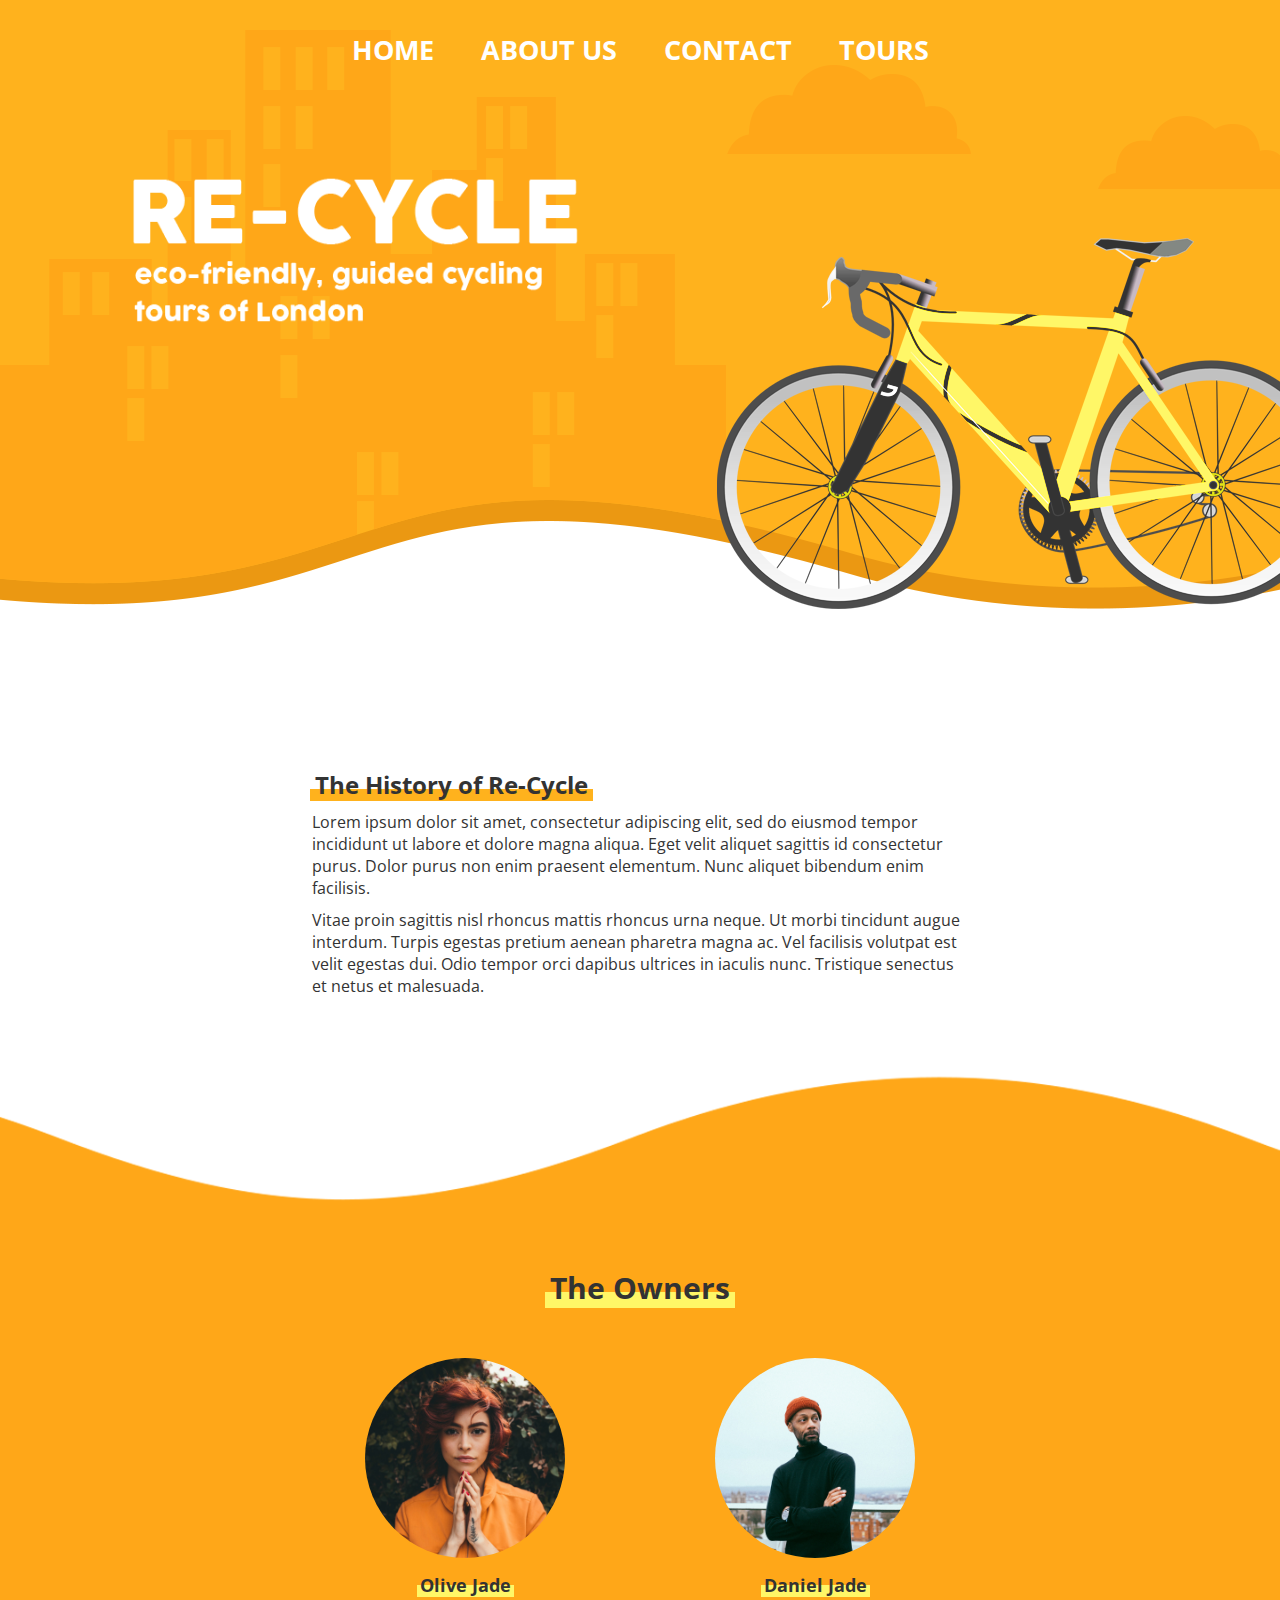
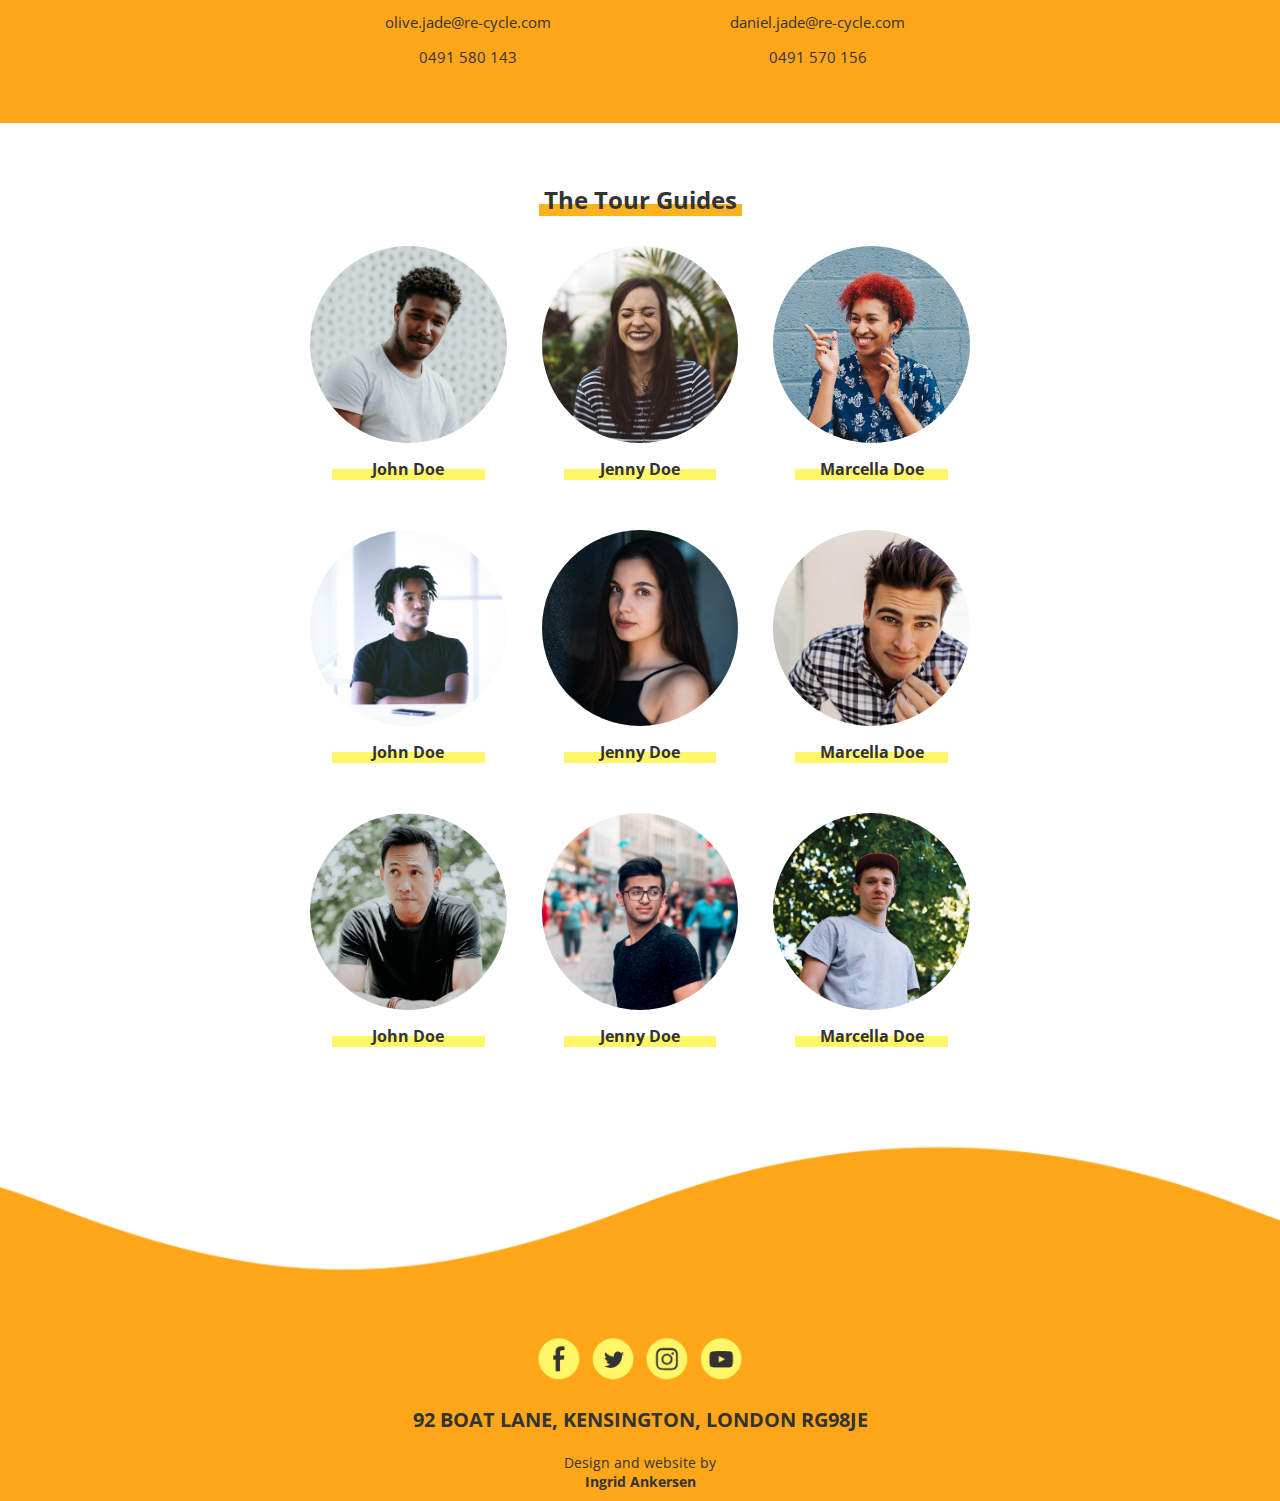
<file: about.html>
<!doctype html>
<html>

<head>
    
    <meta charset="utf-8">
    
    <meta name="viewport" content="width=device-width, initial-scale=1.0">
    
    <title>Re-Cycle - eco-friendly, guided cycling tours</title>
    
    <link rel="stylesheet" href="https://use.fontawesome.com/releases/v5.8.1/css/all.css" integrity="sha384-50oBUHEmvpQ+1lW4y57PTFmhCaXp0ML5d60M1M7uH2+nqUivzIebhndOJK28anvf" crossorigin="anonymous">
    
    <link rel="stylesheet" type="text/css" href="style.css">

    <link href="https://fonts.googleapis.com/css?family=Open+Sans:400,600,700" rel="stylesheet">


</head>

<body>

    <header id="header">
        <a href="javascript:void(0);" class="hamburger" onclick="openMenu()"><i class="fas fa-bars"></i></a>
        <div class="phone-navigation" id="phoneNav">
            <a href="index.html">Home</a>
            <a href="about.html">About us</a>
            <a href="contact.html">Contact</a>
            <a href="tours.html">Tours</a>
        </div>
        
        <div class="logo">
            <a href="index.html">
                <img src="images/logo-simple.png" alt="re-cycle logo">
            </a>
        </div>
    </header>
    
    <main>
        <div class="about-box">
    <h2 class="orange-heading">The History of Re-Cycle</h2>
            <p>Lorem ipsum dolor sit amet, consectetur adipiscing elit, sed do eiusmod tempor incididunt ut labore et dolore magna aliqua. Eget velit aliquet sagittis id consectetur purus. Dolor purus non enim praesent elementum. Nunc aliquet bibendum enim facilisis. </p>
            
            <p>Vitae proin sagittis nisl rhoncus mattis rhoncus urna neque. Ut morbi tincidunt augue interdum. Turpis egestas pretium aenean pharetra magna ac. Vel facilisis volutpat est velit egestas dui. Odio tempor orci dapibus ultrices in iaculis nunc. Tristique senectus et netus et malesuada. </p>
            </div>
        
<!-- <img src="images/london-1.jpg" alt="Image of London" class="main-image"> -->
        
       <div class="wave-box">
           <div class="wave-box-inside">
           <div class="align">
            <h2 class="heading-2">The Owners</h2>
            </div>
           
           <div class="two-grid">
            <div><img src="images/owner-1.jpg" alt="Owner-1">
                <p class="p-centered"><b>Olive Jade</b></p>
               <p class="p-centered"><i class="fas fa-envelope"></i> <a href="mailto:olive.jade@re-cycle.com">olive.jade@re-cycle.com</a></p>
               <p class="p-centered"><i class="fas fa-phone"></i> 0491 580 143
               </p>
                <p>
                </p>
           </div>
           <div>
               <img src="images/owner-2.jpg" alt="owner-2">
               <p class="p-centered"><b>Daniel Jade</b></p>
               <p class="p-centered"><i class="fas fa-envelope"></i> <a href="mailto:daniel.jade@re-cycle.com">daniel.jade@re-cycle.com</a></p>
               <p class="p-centered"><i class="fas fa-phone"></i> 0491 570 156
               </p>
           </div>
               
            </div>
               </div>
        </div>
        
                <div class="about-box">
                    <div class="align">
    <h2 class="orange-heading">The Tour Guides</h2>
                        </div>
                <!-- GUIDE 1 -->
                <div class="guides">
            <div>
                <a href="about.html"><img src="images/guide-1.jpg" alt="guide one">
                <p>John Doe</p></a>
            </div>

            <div>
                <a href="about.html"><img src="images/guide-2.jpg" alt="guide one">
                <p>Jenny Doe</p></a>
            </div>

            <div>
                <a href="about.html"><img src="images/guide-3.jpg" alt="guide one">
                <p>Marcella Doe</p></a>
            </div>
        </div>
                  
            <!-- GUIDE 2 -->        
            <div class="guides">
            <div>
                <a href="about.html"><img src="images/guide-4.jpg" alt="guide one">
                <p>John Doe</p></a>
            </div>

            <div>
                <a href="about.html"><img src="images/guide-5.jpg" alt="guide one">
                <p>Jenny Doe</p></a>
            </div>

            <div>
                <a href="about.html"><img src="images/guide-6.jpg" alt="guide one">
                <p>Marcella Doe</p></a>
            </div>
        </div>
                    
                <!-- GUIDE 3 -->
            <div class="guides">
            <div>
                <a href="about.html"><img src="images/guide-7.jpg" alt="guide one">
                <p>John Doe</p></a>
            </div>

            <div>
                <a href="about.html"><img src="images/guide-8.jpg" alt="guide one">
                <p>Jenny Doe</p></a>
            </div>

            <div>
                <a href="about.html"><img src="images/guide-9.jpg" alt="guide one">
                <p>Marcella Doe</p></a>
            </div>
        </div>
                    
            </div>
        
        
    </main>
    
    <footer>
    <div class="top-tours">
        <h3>Top four tours</h3>
        <a href="tours.html">Waterloo Tour</a>
        <a href="tours.html">Oxford Tour</a>
        <a href="tours.html">Kensington Tour</a>
        <a href="tours.html">Notting Hill Tour</a>
        </div>
        
        <div class="footer-social">
        <h3>Follow us!</h3>
        <a href="#"><img src="images/facebook.png" alt="facebook icon"></a>
        <a href="#"><img src="images/twitter.png" alt="twitter icon"></a>
        <a href="#"><img src="images/instagram.png" alt="instagram icon"></a>
        <a href="#"><img src="images/youtube.png" alt="youtube icon"></a>
        <p>92 BOAT LANE, KENSINGTON, LONDON RG98JE</p>
            <p class="credit">Design and website by <a href="https://ingridankersen.com">Ingrid Ankersen</a></p>
        </div>
        <div class="footer-menu">
        <h3>Menu</h3>
        <a href="index.html">Home</a>
        <a href="about.html">About us</a>
        <a href="contact.html">Contact</a>
        <a href="tours.html">Tours</a>
        </div>
        
    </footer>
    
    
    <script src="script.js"></script>
</body>

</html>
</file>
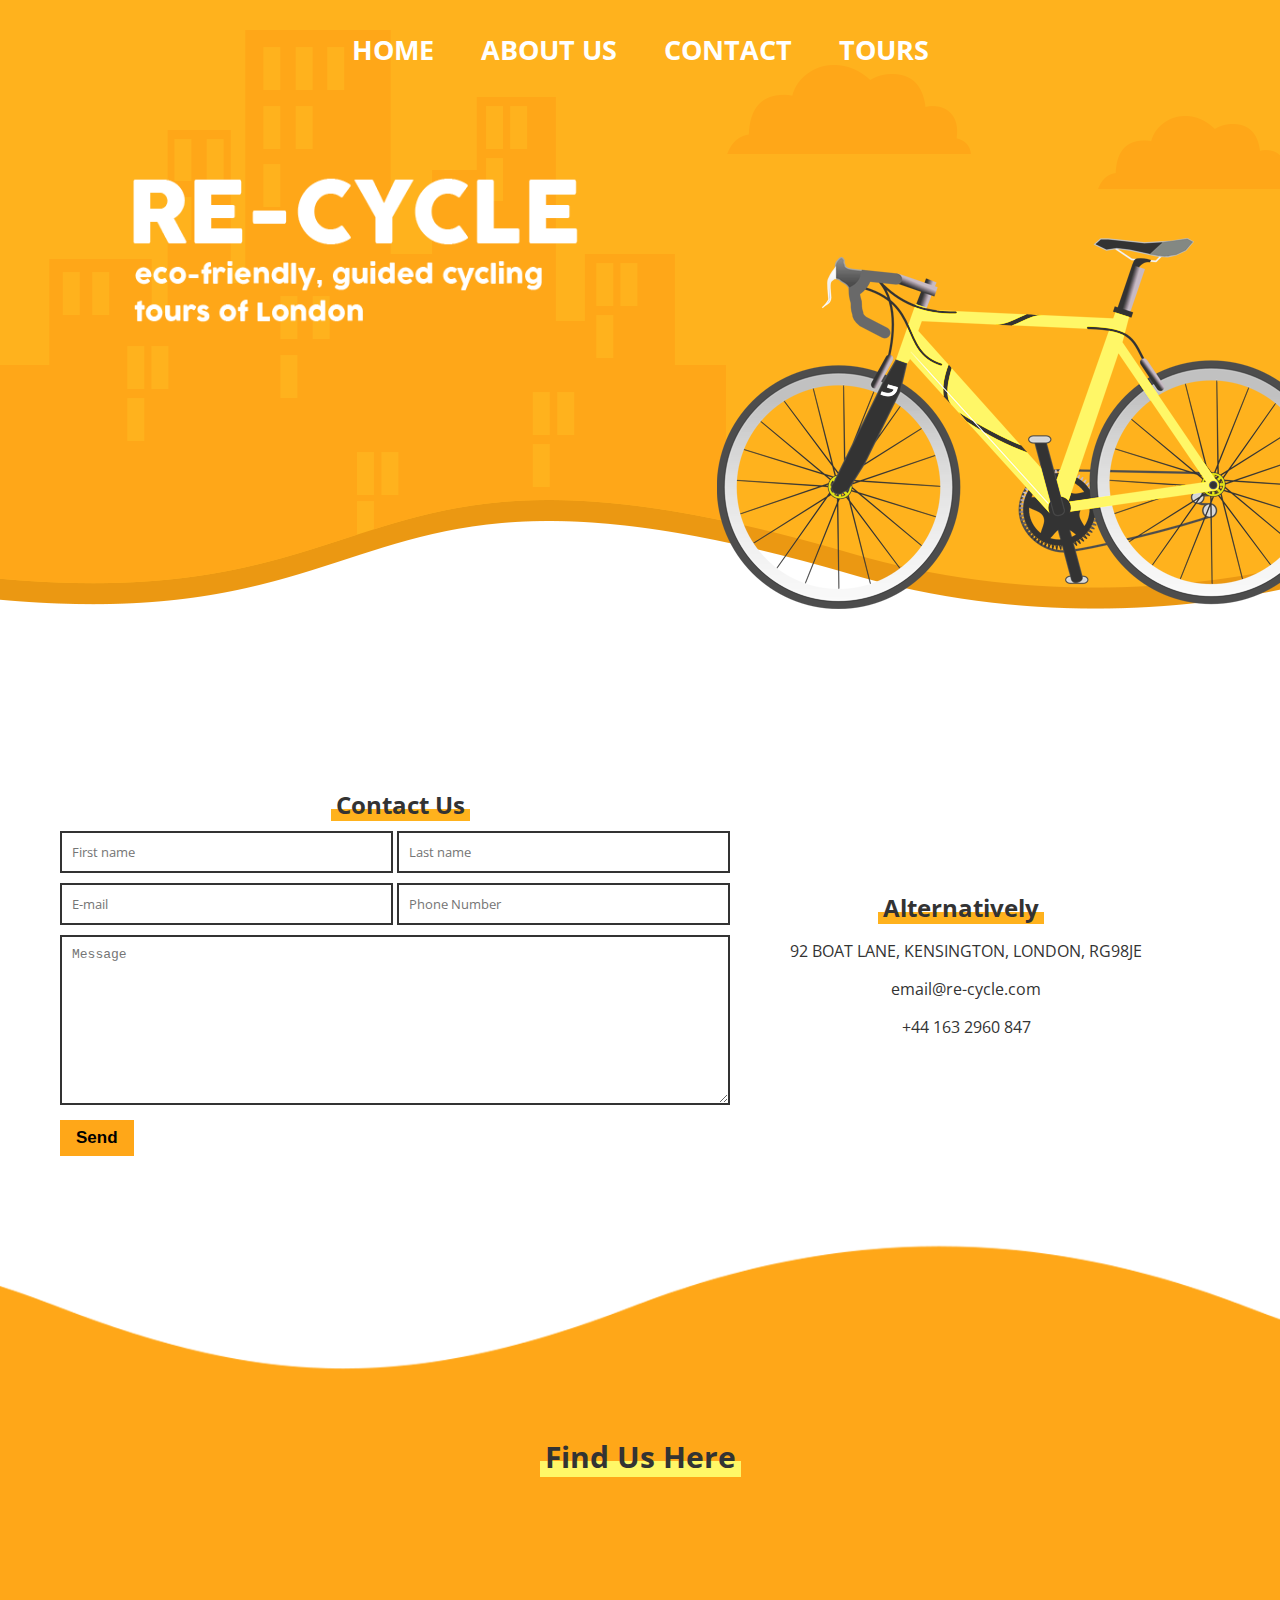
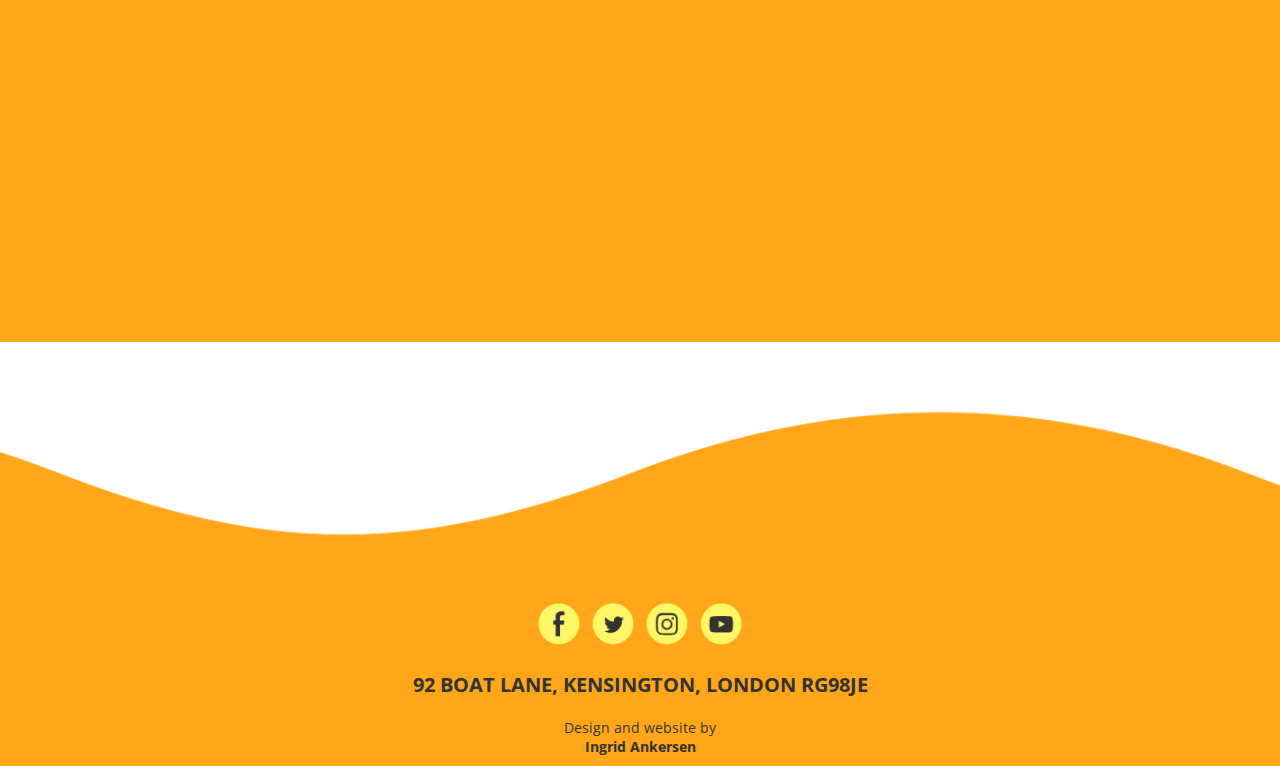
<file: contact.html>
<!doctype html>
<html>

<head>
    
    <meta charset="utf-8">
    
    <meta name="viewport" content="width=device-width, initial-scale=1.0">
    
    <title>Re-Cycle - eco-friendly, guided cycling tours</title>
    
    <link rel="stylesheet" href="https://use.fontawesome.com/releases/v5.8.1/css/all.css" integrity="sha384-50oBUHEmvpQ+1lW4y57PTFmhCaXp0ML5d60M1M7uH2+nqUivzIebhndOJK28anvf" crossorigin="anonymous">
    
    <link rel="stylesheet" type="text/css" href="style.css">

    <link href="https://fonts.googleapis.com/css?family=Open+Sans:400,600,700" rel="stylesheet">


</head>

<body>

    <header id="header">
        <a href="javascript:void(0);" class="hamburger" onclick="openMenu()"><i class="fas fa-bars"></i></a>
        <div class="phone-navigation" id="phoneNav">
            <a href="index.html">Home</a>
            <a href="about.html">About us</a>
            <a href="contact.html">Contact</a>
            <a href="tours.html">Tours</a>
        </div>
        
        <div class="logo">
            <a href="index.html">
                <img src="images/logo-simple.png" alt="re-cycle logo">
            </a>
        </div>
    </header>
    
    <main>
        <div class="contact-box">
            <div class="contact">
            <form>
                <div class="align">
                <h2 class="orange-heading">Contact Us</h2></div>
            <input type="text" placeholder="First name">
            <input type="text" placeholder="Last name">
                <input type="email" placeholder="E-mail">
                <input type="tel" placeholder="Phone Number">
                <textarea placeholder="Message"></textarea>
            <button type="submit" class="submit-button">Send</button>
            </form>
                
                <div class="contact-info">
    <h2 class="orange-heading">Alternatively</h2>
                <p><i class="fas fa-map-marker-alt"></i> 92 BOAT LANE, KENSINGTON,
                LONDON, RG98JE</p>
                <p><i class="fas fa-envelope"></i> <a href="mailto:email@re-cycle.com">email@re-cycle.com</a></p>
                    <p><i class="fas fa-phone"></i> +44 163 2960 847</p>
                </div>
            </div>
            </div>
        
<!-- <img src="images/london-1.jpg" alt="Image of London" class="main-image"> -->
        
       <div class="wave-box">
           <div class="wave-box-inside">
           <div class="align">
            <h2 class="heading-2">Find Us Here</h2>
            </div>
           
            <iframe src="https://www.google.com/maps/embed?pb=!1m18!1m12!1m3!1d4967.3732908289185!2d-0.1969171841650729!3d51.50061757903127!2m3!1f0!2f0!3f0!3m2!1i1024!2i768!4f13.1!3m3!1m2!1s0x48760ff450741237%3A0xedc3db547037295e!2sKensington%2C+London%2C+UK!5e0!3m2!1sen!2sno!4v1556721910914!5m2!1sen!2sno" frameborder="0" allowfullscreen>
                    </iframe>
               </div>
        </div>
        
    </main>
    
    <footer>
    <div class="top-tours">
        <h3>Top four tours</h3>
        <a href="tours.html">Waterloo Tour</a>
        <a href="tours.html">Oxford Tour</a>
        <a href="tours.html">Kensington Tour</a>
        <a href="tours.html">Notting Hill Tour</a>
        </div>
        
        <div class="footer-social">
        <h3>Follow us!</h3>
        <a href="#"><img src="images/facebook.png" alt="facebook icon"></a>
        <a href="#"><img src="images/twitter.png" alt="twitter icon"></a>
        <a href="#"><img src="images/instagram.png" alt="instagram icon"></a>
        <a href="#"><img src="images/youtube.png" alt="youtube icon"></a>
        <p>92 BOAT LANE, KENSINGTON, LONDON RG98JE</p>
            <p class="credit">Design and website by <a href="https://ingridankersen.com">Ingrid Ankersen</a></p>
        </div>
        <div class="footer-menu">
        <h3>Menu</h3>
        <a href="index.html">Home</a>
        <a href="about.html">About us</a>
        <a href="contact.html">Contact</a>
        <a href="tours.html">Tours</a>
        </div>
        
    </footer>
    
    
    <script src="script.js"></script>
</body>

</html>
</file>
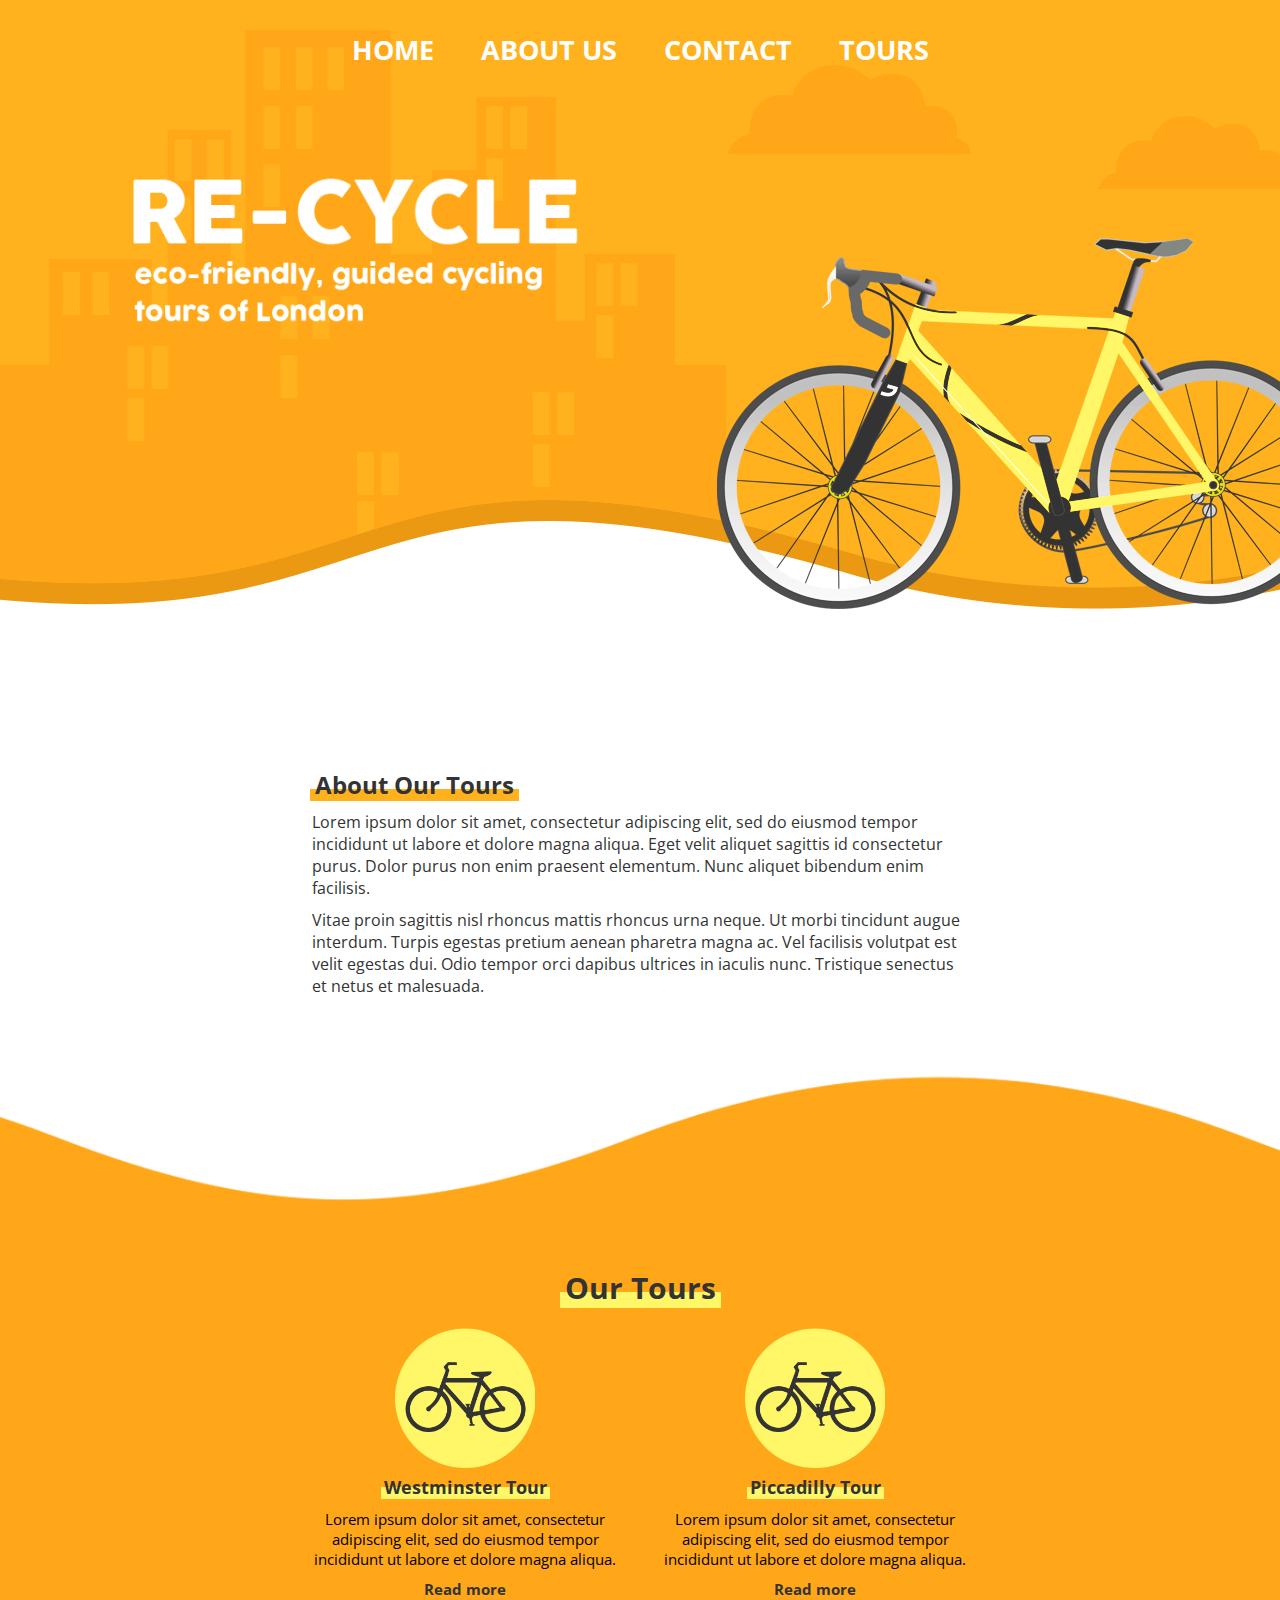
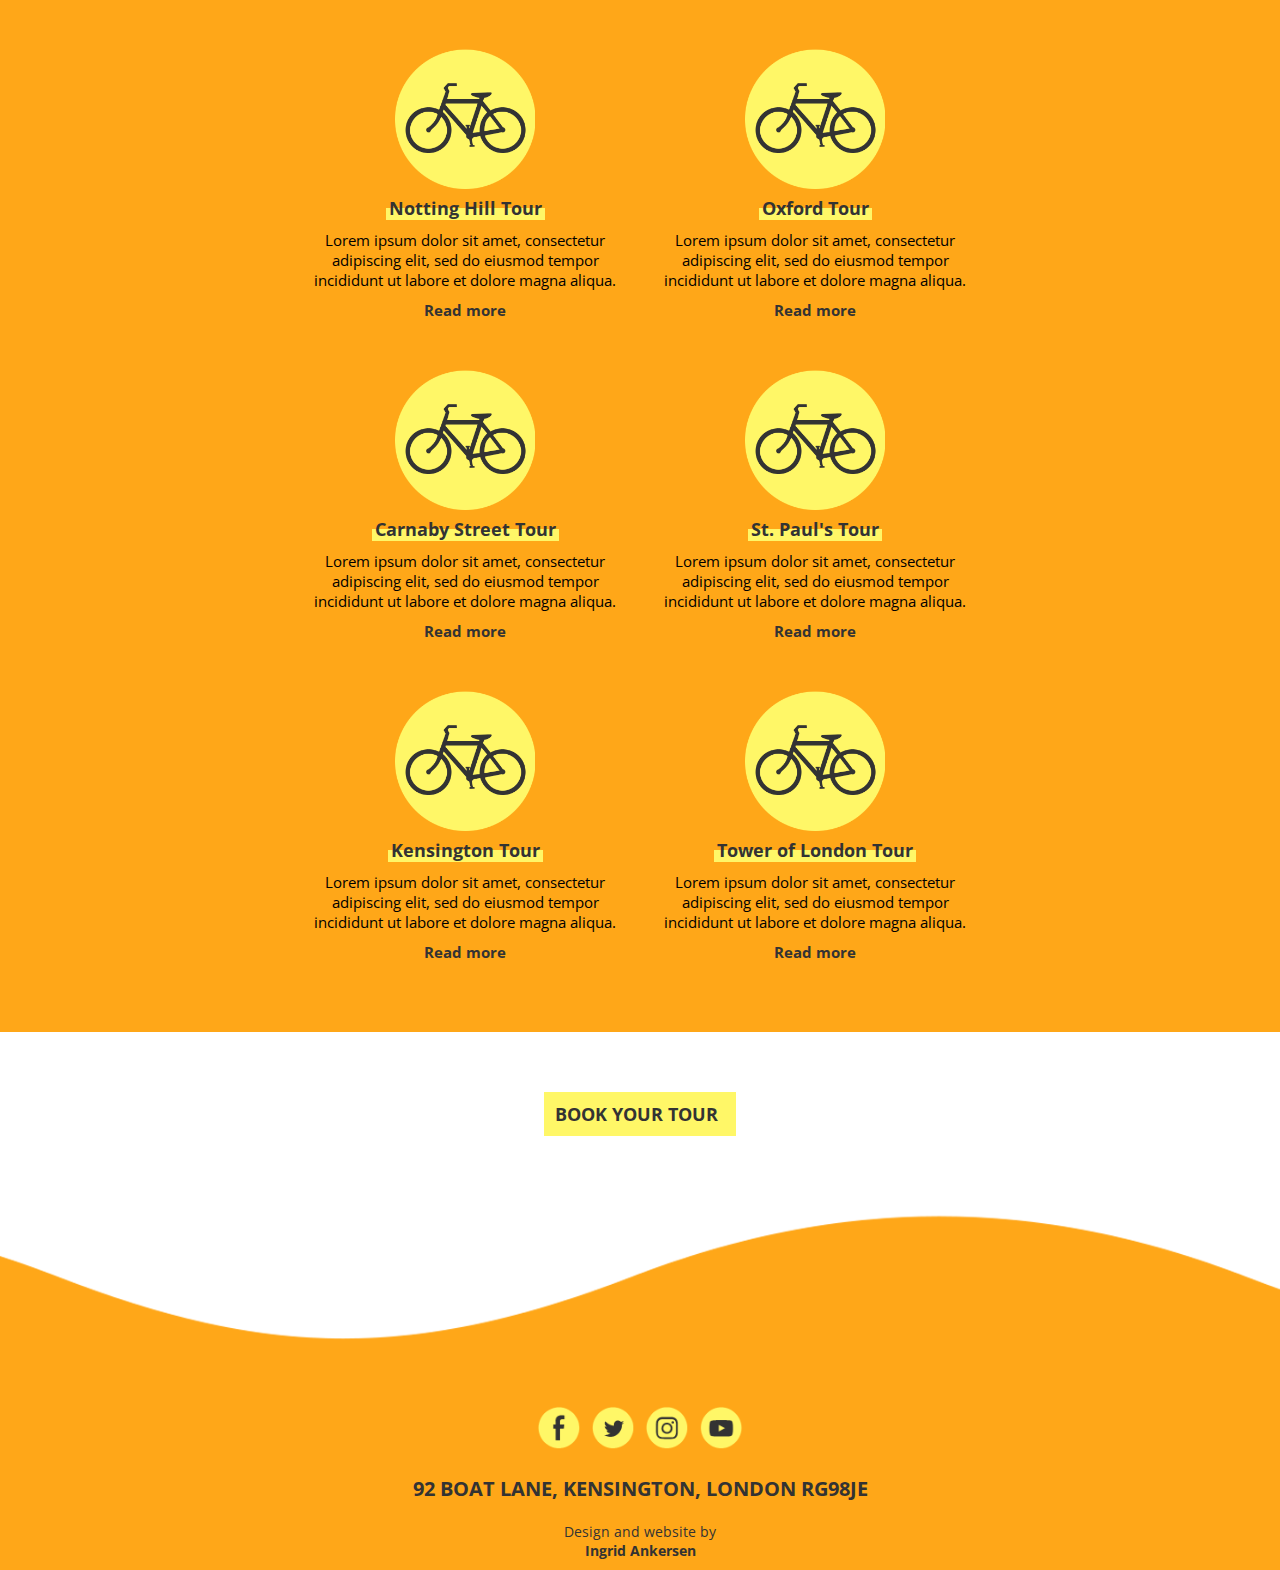
<file: tours.html>
<!doctype html>
<html>

<head>
    
    <meta charset="utf-8">
    
    <meta name="viewport" content="width=device-width, initial-scale=1.0">
    
    <title>Re-Cycle - eco-friendly, guided cycling tours</title>
        
    <link rel="stylesheet" href="https://use.fontawesome.com/releases/v5.8.1/css/all.css" integrity="sha384-50oBUHEmvpQ+1lW4y57PTFmhCaXp0ML5d60M1M7uH2+nqUivzIebhndOJK28anvf" crossorigin="anonymous">
    
    <link rel="stylesheet" type="text/css" href="style.css">

    <link href="https://fonts.googleapis.com/css?family=Open+Sans:400,600,700" rel="stylesheet">


</head>

<body>

    <header id="header">
        <a href="javascript:void(0);" class="hamburger" onclick="openMenu()"><i class="fas fa-bars"></i></a>
        <div class="phone-navigation" id="phoneNav">
            <a href="index.html">Home</a>
            <a href="about.html">About us</a>
            <a href="contact.html">Contact</a>
            <a href="tours.html">Tours</a>
        </div>
        
        <div class="logo">
            <a href="index.html">
                <img src="images/logo-simple.png" alt="re-cycle logo">
            </a>
        </div>
    </header>
    
    <main>
        <div class="about-box">
    <h2 class="orange-heading">About Our Tours</h2>
            
            <p>Lorem ipsum dolor sit amet, consectetur adipiscing elit, sed do eiusmod tempor incididunt ut labore et dolore magna aliqua. Eget velit aliquet sagittis id consectetur purus. Dolor purus non enim praesent elementum. Nunc aliquet bibendum enim facilisis. </p>
            
            <p>Vitae proin sagittis nisl rhoncus mattis rhoncus urna neque. Ut morbi tincidunt augue interdum. Turpis egestas pretium aenean pharetra magna ac. Vel facilisis volutpat est velit egestas dui. Odio tempor orci dapibus ultrices in iaculis nunc. Tristique senectus et netus et malesuada.</p>
            
            </div>
        
<!-- <img src="images/london-1.jpg" alt="Image of London" class="main-image"> -->
        
       <div class="wave-box">
           <div class="wave-box-inside">
           <div class="align">
            <h2 class="heading-2">Our Tours</h2>
            </div>
           
           <div class="tour-grid">
            
            <div><img src="images/local-2.png">
                <center><h3>Westminster Tour</h3></center>
                
                <p class="tour-info">Lorem ipsum dolor sit amet, consectetur adipiscing elit, sed do eiusmod tempor incididunt ut labore et dolore magna aliqua.</p>
                <p class="tour-info"><a href="#">Read more</a></p>
               </div>
               
               <div><img src="images/local-2.png">
                <center><h3>Piccadilly Tour</h3></center>
                <p class="tour-info">Lorem ipsum dolor sit amet, consectetur adipiscing elit, sed do eiusmod tempor incididunt ut labore et dolore magna aliqua.</p>
                <p class="tour-info"><a href="#">Read more</a></p>
               </div>
               </div>
               
               <div class="tour-grid">
               
               <div><img src="images/local-2.png">
                <center><h3>Notting Hill Tour</h3></center>
                <p class="tour-info">Lorem ipsum dolor sit amet, consectetur adipiscing elit, sed do eiusmod tempor incididunt ut labore et dolore magna aliqua.</p>
                <p class="tour-info"><a href="#">Read more</a></p>
               </div>
               
               <div><img src="images/local-2.png">
                <center><h3>Oxford Tour</h3></center>
                <p class="tour-info">Lorem ipsum dolor sit amet, consectetur adipiscing elit, sed do eiusmod tempor incididunt ut labore et dolore magna aliqua.</p>
                <p class="tour-info"><a href="#">Read more</a></p>
               </div>
                
            </div>
               
               <div class="tour-grid">
               
               <div><img src="images/local-2.png">
                <center><h3>Carnaby Street Tour</h3></center>
                <p class="tour-info">Lorem ipsum dolor sit amet, consectetur adipiscing elit, sed do eiusmod tempor incididunt ut labore et dolore magna aliqua.</p>
                <p class="tour-info"><a href="#">Read more</a></p>
               </div>
               
               <div><img src="images/local-2.png">
                <center><h3>St. Paul's Tour</h3></center>
                <p class="tour-info">Lorem ipsum dolor sit amet, consectetur adipiscing elit, sed do eiusmod tempor incididunt ut labore et dolore magna aliqua.</p>
                <p class="tour-info"><a href="#">Read more</a></p>
               </div>
                
            </div>
               
               <div class="tour-grid">
               
               <div><img src="images/local-2.png">
                <center><h3>Kensington Tour</h3></center>
                <p class="tour-info">Lorem ipsum dolor sit amet, consectetur adipiscing elit, sed do eiusmod tempor incididunt ut labore et dolore magna aliqua.</p>
                <p class="tour-info"><a href="#">Read more</a></p>
               </div>
               
               <div><img src="images/local-2.png">
                <center><h3>Tower of London Tour</h3></center>
                <p class="tour-info">Lorem ipsum dolor sit amet, consectetur adipiscing elit, sed do eiusmod tempor incididunt ut labore et dolore magna aliqua.</p>
                <p class="tour-info"><a href="#">Read more</a></p>
               </div>
                
            </div>
               </div>
        </div>
        
                <div class="about-box">
                <center>
        <a href="tours.html" class="button">Book your tour <i class="fas fa-angle-right"></i></a></center>
            </div>
        
    </main>
    
    <footer>
    <div class="top-tours">
        <h3>Top four tours</h3>
        <a href="tours.html">Waterloo Tour</a>
        <a href="tours.html">Oxford Tour</a>
        <a href="tours.html">Kensington Tour</a>
        <a href="tours.html">Notting Hill Tour</a>
        </div>
        
        <div class="footer-social">
        <h3>Follow us!</h3>
        <a href="#"><img src="images/facebook.png" alt="facebook icon"></a>
        <a href="#"><img src="images/twitter.png" alt="twitter icon"></a>
        <a href="#"><img src="images/instagram.png" alt="instagram icon"></a>
        <a href="#"><img src="images/youtube.png" alt="youtube icon"></a>
        <p>92 BOAT LANE, KENSINGTON, LONDON RG98JE</p>
            <p class="credit">Design and website by <a href="https://ingridankersen.com">Ingrid Ankersen</a></p>
        </div>
        <div class="footer-menu">
        <h3>Menu</h3>
        <a href="index.html">Home</a>
        <a href="about.html">About us</a>
        <a href="contact.html">Contact</a>
        <a href="tours.html">Tours</a>
        </div>
        
    </footer>
    
    
    <script src="script.js"></script>
</body>

</html>
</file>
<file: style.css>
:root {
    --main-orange: #ffb21d;
    --darker-orange: #ffa718;
    --dark-orange: #f44900;
    --dark-gray: #333333;
    --yellow: #fff767;
}

* {
    box-sizing: border-box;
}

@font-face {
  font-family: SocialMedia;
  src: url(SocialMediaCircled.otf);
}

body {
    margin: 0;
    font-family: 'Open Sans', sans-serif;
}

header {
    background-color: white;
    background-image: url(images/orange-header.png);
    background-size: cover;
    width: 100%;
    min-height: 50vh;
    position: relative;
}

.logo img {
    width: 50%;
}

.hamburger {
    text-align: right;
    display: block;
    padding-right: 15px;
    padding-top: 15px;
    font-size: 30px;
    color: white;
}

.phone-navigation {
    width: 100%;
    height: 300px;
    text-align: center;
    position: absolute;
    font-size: 27px;
    top: 50px;
    padding-top: 55px;
    text-align: center;
    display: none;
    background-image: url(images/menu.png);
    background-size: cover;
}

.phone-navigation a {
    color: white;
    text-decoration: none;
    margin: 6px 10px;
    display: block;
    text-transform: uppercase;
    font-weight: 700;
}

main {
}

.main-image {
    width: 95%;
    display: block;
    margin: 20px auto;
}

.orange-heading {
    color: var(--dark-gray);
    background-image: linear-gradient(white 65%, var(--main-orange) 35%);
    margin: 0 20px;
    display: inline-block;
    padding: 0 5px;
}

.gray-heading {
    color: black;
    background-image: linear-gradient(transparent 65%, white 35%);
    margin: 0 20px;
    display: inline-block;
    padding: 0 5px;
}

.about-box {
    background-color: transparent;
}

.about-box p {
    color: var(--dark-gray);
    margin: 10px 22px;
}

.wave-box {
    margin-top: 60px;
    margin-bottom: 60px;
    width: 100%;
    min-height: 300px;
    padding-bottom: 20px;
    position: relative;
    background-color: var(--darker-orange);
}

.wave-box::before {
    width: 100%;
    min-height: 100px;
    background-size: cover;
    background-position: left;
    background-image: url(images/wave-1.png);
    content: "";
    display: block;
    background-color: white;
}

.heading-2 {
    color: var(--dark-gray);
    font-size: 30px;
    background-image: linear-gradient(transparent 60%, var(--yellow) 40%);
    margin: 0 30px 20px;
    display: inline-block;
    padding: 0 5px;
}

.three-grid {
    display: grid;
    grid-template-columns: 1fr 1fr 1fr;
    grid-gap: 10px;
    padding: 10px;
}

.three-grid img {
    max-width: 100px;
    display: block;
    margin: 0 auto;
}

.wave-box .p-centered {
    padding: 0px 20px;
    clear: both;
    color: var(--dark-gray);
    text-align: center;
    font-size: 15px;
}

.button {
    color: var(--dark-gray);
    text-decoration: none;
    font-weight: 700;
    font-size: 18px;
    text-transform: uppercase;
    text-align: center;
    display: inline-block;
    margin: 0 auto;
    padding: 10px 11px;
    background-color: var(--yellow);
}

.button.orange {
    background-color: var(--darker-orange);
}

.button i {
    padding-left: 7px;
}

.testimonials {
    align-items: center;
    color: white;
    margin-bottom: 60px;
    min-height: 350px;
    background-color: var(--darker-orange);
}

.testimonials::before {
    width: 100%;
    min-height: 100px;
    background-size: cover;
    background-position: left;
    background-image: url(images/wave-1.png);
    content: "";
    display: block;
    background-color: white;
}

.testimonial-slide {
    margin: 30px 20px 0;
    max-width: 500px;
}

.testimonial-slide img {
    width: 100px;
    height: 100px;
    object-fit: cover;
    border-radius: 100%;
    margin-right: 10px;
    float: left;
}

.testimonial-slide p {
    font-size: 14.5px;
    font-style: italic;
    margin:0;
    color: var(--dark-gray);
}

.testimonial-slide p::before {
    content: '"';
    color: var(--yellow);
    font-size: 40px;
    font-weight: 700;
    line-height: 10px;
    padding-right: 10px;
    float: left;
}

.testimonial-slide p::after {
    content: '"';
    color: var(--yellow);
    font-size: 40px;
    font-weight: 700;
    line-height: 30px;
    padding-right: 10px;
    float: right;
}

.testimonial-slide h4 {
    font-style: normal;
    font-weight: bold;
    font-size: 15px;
    color: var(--dark-gray);
}


.align {
    text-align: center;
    margin: 0;
}

.guides {
    display: grid;
    grid-template-columns: 1fr 1fr 1fr;
    padding: 10px;
    grid-gap: 15px;
    margin: 20px auto 20px;
}

.guides div img {
    max-width: 100%;
    border-radius: 100%;
}

.guides p {
    font-weight: bold;
    text-align: center;
    color: var(--dark-gray);
    background-image: linear-gradient(transparent 50%, var(--yellow) 50%);
}

.guides a {
    text-decoration: none;
}

footer {
    margin-top: 60px;
    background-color: var(--darker-orange);
    color: var(--dark-orange);
}

footer::before {
    width: 100%;
    min-height: 100px;
    background-size: cover;
    background-position: left;
    background-image: url(images/wave-1.png);
    content: "";
    display: block;
    background-color: white;
}

.footer-social {
    text-align: center;
    padding: 0 0 10px;
}

.footer-social img {
    width: 50px;
    padding: 0 3px;
}

.footer-social p {
    font-weight: bold;
    font-size: 20px;
    color: var(--dark-gray);
}

.footer-social .credit {
    color:  var(--dark-gray);
    font-weight: normal;
    font-size: 14px;
    margin: 0;
}

.footer-social .credit a {
    color: var(--dark-gray);
    display: block;
    text-decoration: none;
    font-weight: bold;
}

.top-tours {
    display: none;
}

.footer-menu {
    display: none;
}

footer h3 {
    display: none;
}

/* ABOUT PAGE */

.two-grid {
    display: grid;
    grid-template-columns: 1fr 1fr;
    margin-bottom: 20px;
}

.two-grid img {
    max-width: 220px;
    display: block;
    margin: 30px auto 0;
    padding: 0 10px;
    border-radius: 100%;
}

.two-grid b {
    background-image: linear-gradient(transparent 50%, var(--yellow) 50%);
    padding: 0 3px;
    font-size: 18px;
}

.two-grid i {
    color: var(--yellow);
    padding-right: 5px;
}

.two-grid p {
    color: var(--dark-gray);
}

.two-grid p a {
    color: var(--dark-gray);
    text-decoration: none;
}

/* CONTACT PAGE */

iframe {
    margin-top: 20px;
    width: 100%;
    height: 400px;
    border:0;
    padding: 0 20px;
}

form {
    width: 100%;
    color: var(--dark-gray);
    margin: 20px 0;
    padding: 0 20px;
}

input {
    width: 49%;
    padding: 10px;
    margin-top: 10px;
    border: 2px solid var(--dark-gray);
    font-family: 'Open Sans', sans-serif;
}

input::placeholder, textarea::placeholder {
    font-size: 13px;
}

textarea {
    padding: 10px;
    margin-top: 10px;
    width: 98.5%;
    height: 170px;
    border: 2px solid var(--dark-gray);
}

.submit-button {
    background-color: var(--darker-orange);
    border: 0;
    font-size: 17px;
    font-weight: 600;
    padding: 8px 16px;
    margin-top: 10px;
}

.contact-info {
    padding: 0 20px;
    color: var(--dark-gray);
    text-align: center;
}

.contact-info a {
    color: var(--dark-gray);
    text-decoration: none;
}

.contact-info i {
    color: var(--darker-orange);
    padding-right: 10px;
}

.tour-grid {
    display: flex;
    margin-bottom: 40px;
}

.tour-grid img {
    width: 140px;
    display: block;
    margin: 0 auto;
}

.tour-grid h3 {
    color: var(--dark-gray);
    background-image: linear-gradient(transparent 50%, var(--yellow) 50%);
    padding: 0 3px;
    display: inline-block;
    font-size: 18px;
    margin: 7px 0 10px;
}

.tour-info {
    padding: 0 20px 0 20px;
    text-align: center;
    margin: 0 0 10px;
    font-size: 15px;
}

.tour-info a {
    text-decoration: none;
    font-weight: bold;
    color: var(--dark-gray);
    padding: 5px 9px; 
}

@media only screen and (min-width: 600px) {
    .guides {
        justify-content: center;
    }
    
    .guides div {
        margin: 0px 10px;
    }
    
    .testimonial-slide {
        margin: 0 auto;
        display: block;
    }
}

@media only screen and (min-width: 745px) {
    header {
        min-height: 768px;
    }
    
    .logo img {
        width: 40%;
        margin-left: 7%;
        margin-top: 10%;
        transition-duration: 0.4s;
        transition-timing-function: ease;
    }
    
    .logo img:hover {
        transform: scale(1.1, 1.1);
        -ms-transform: scale(1.1, 1.1);
        -webkit-transform: scale(1.1, 1.1); 
    }
    
    .hamburger {
        display: none;
    }
    
    .phone-navigation {
        display: block;
        background-color: transparent;
        border: 0;
        top: 25px;
        padding-top: 0px;
        max-height: 100px;
        background-image: url();
    }
    
    .phone-navigation a {
        display: inline-block;
        padding: 0 10px;
        transition-duration: 0.3s;
        transition-timing-function: ease;
    }
    
    .phone-navigation a:hover {
        background-image: linear-gradient(transparent 60%, var(--darker-orange) 40%);
        transform: scale(1.1, 1.1);
        -ms-transform: scale(1.1, 1.1);
        -webkit-transform: scale(1.1, 1.1); 
    }
    
    .about-box {
        max-width: 700px;
        display: block;
        margin: 0 auto 70px;
    }
    
    .wave-box::before {
        height: 200px;
    }
    
    .wave-box-inside {
        max-width: 700px;
        display: block;
        margin: 0 auto;
    }
    
    .testimonials::before {
        height: 200px;
    }
    
    .testimonials {
        min-height: 500px;
    }
    
    .testimonial-slide {
        display: flex;
        margin-top: 20px;
        justify-content: center;
        min-width: 700px;
    }
    
    .testimonial-slide img {
        width: 140px;
        height: 140px;
        margin-right: 30px;
    }
    
    .testimonial-slide p {
        font-size: 17px;
        text-align: center;
    }
    
    .testimonial-slide p::before {
        font-size: 70px;
        line-height: 40px;
    }
    
        .testimonial-slide p::after {
        font-size: 70px;
            line-height: 70px;
    }
    
    .testimonial-slide h4 {
        text-align: center;
    }
    
    .guides div {
        transition-duration: 0.3s;
        transition-timing-function: ease;
    }
    
    .guides div:hover {
        transform: scale(1.1,1.1);
        -ms-transform: scale(1.1, 1.1);
        -webkit-transform: scale(1.1, 1.1);
        opacity: 0.8;
        
    }
    
    .button, .button.orange {
        transition-duration: 0.3s;
        transition-timing-function: ease;
    }
    
    .button:hover {
        background-color: var(--dark-gray);
        color: var(--yellow);
    }
    
    .button.orange:hover {
        background-color: var(--yellow);
        color: var(--dark-gray);
    }
    
    footer::before {
        min-height: 200px;
    }
    
    .footer-social img {
        transition-duration: 0.3s;
        transition-timing-function: ease;
    }
    
    .footer-social img:hover {
        transform: scale(1.2,1.2);
        -ms-transform: scale(1.2,1.2);
        -webkit-transform: scale(1.2,1.2);
    }
    
    .credit a:hover {
        color: var(--yellow);
    }
    
    .contact {
        display: flex;
        align-items: center;
        max-width: 1200px;
        margin: 0 auto;
    }
    
    form {
        max-width: 60%;
    }
    
}
</file>
